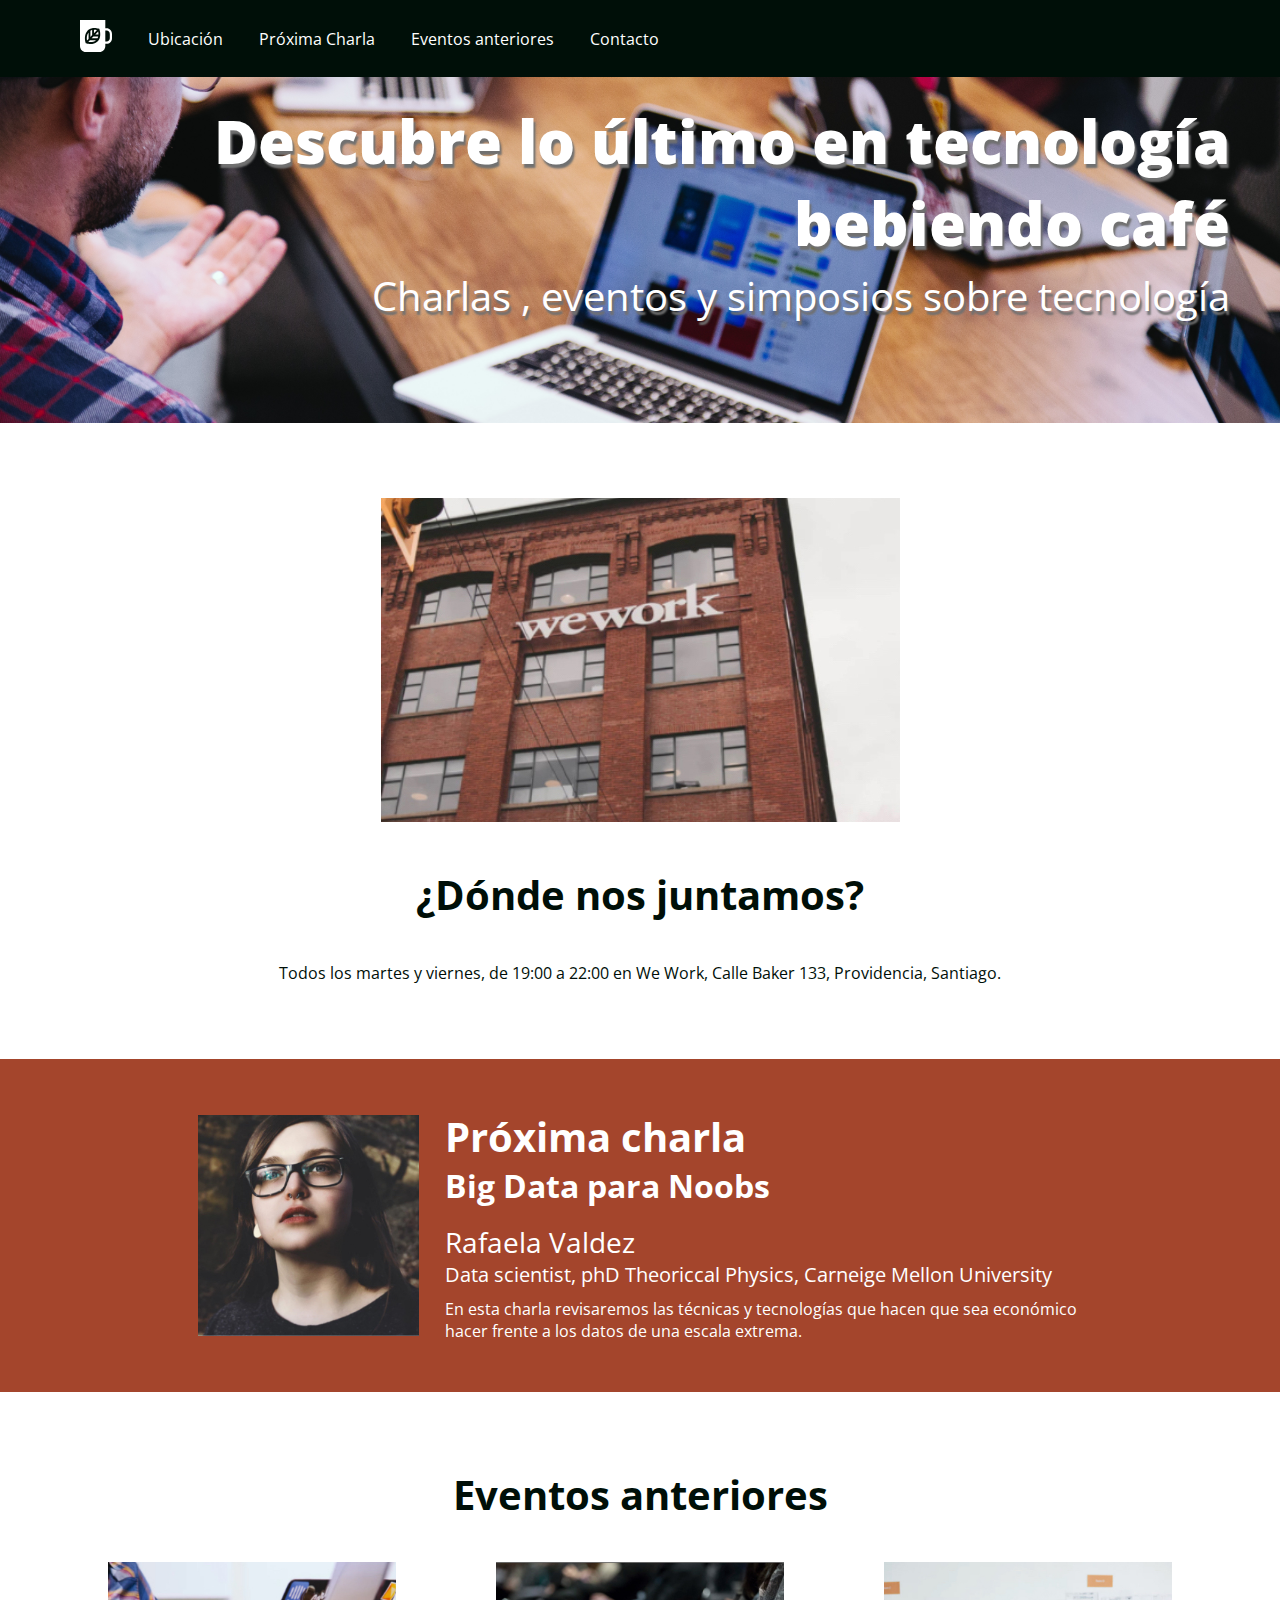
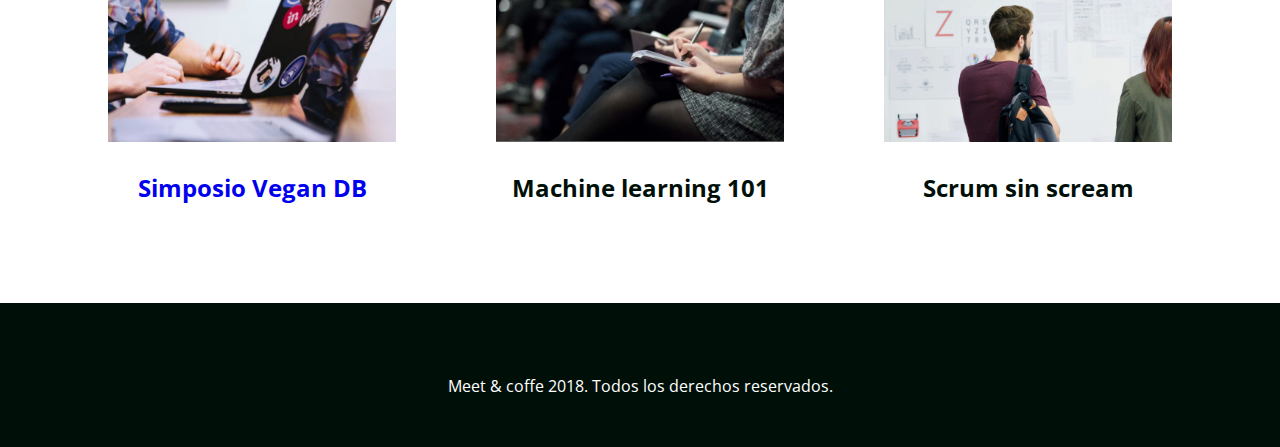
<file: index.html>
<!DOCTYPE html>
<html lang="es">

<head>
    <title>Meet & Coffee</title>
    <meta charset="UTF-8">
    <meta http-equiv="X-UA-Compatible" content="IE=edge">
    <meta name="viewport" content="width=device-width, initial-scale=1.0">
    <link rel="shortcut icon" href="/assets/img/favicon.png" type="image/x-icon">
    <meta name="author" content="Leonardo Aceituno">
    <meta name="description" content="Comparte tus conocimientos tomando café">
    <meta name="keywords" content="charlas, eventos, simposios, tecnología, co-work">

    <link rel="preconnect" href="https://fonts.gstatic.com">
    <link href="https://fonts.googleapis.com/css2?family=Open+Sans:wght@400;700;800&display=swap" rel="stylesheet">

    <link rel="stylesheet" href="/assets/css/style.css">

    <link rel="stylesheet" href="https://use.fontawesome.com/releases/v5.15.3/css/all.css"
        integrity="sha384-SZXxX4whJ79/gErwcOYf+zWLeJdY/qpuqC4cAa9rOGUstPomtqpuNWT9wdPEn2fk" crossorigin="anonymous">
</head>

<body>
    <!-- Menu -->
    <nav class="oscuro">
        <ul>
            <li class="icono"><a href="#inicio">
                    <svg xmlns="http://www.w3.org/2000/svg" viewBox="0 0 44 44">
                        <path
                            d="M11.8 26l-2.2 2.3c-.5-2.9-.7-7.5 2.2-11.2V26zm-.4 4.1c2.7.5 7.2.7 10.6-2.3h-8.5l-2.1 2.3zm5.3-16.2c-.8.2-1.7.5-2.4.9v8.5l2.4-2.6v-6.8zm2.5-.3v4.6l4-4.2c-1.1-.3-2.5-.5-4-.4zM16 25.2h8.1c.4-.8.7-1.7.9-2.6h-6.6L16 25.2zm28-6.1V25c0 4.3-3.3 7.8-7.4 7.8h-1.8v2.9c0 4.6-3.6 8.3-7.9 8.3h-19C3.6 44 0 40.3 0 35.7V0h34.8v11.4h1.8c4.1 0 7.4 3.5 7.4 7.7zm-16.2.9c.1-2.6-.4-5-.8-6.4-.2-.9-.4-1.4-.4-1.4s-.5-.2-1.4-.4c-1.4-.4-3.6-.9-6.1-.8-.8 0-1.7.1-2.5.3-.8.2-1.6.4-2.4.7-.9.4-1.7.8-2.5 1.5-.6.5-1.1 1-1.6 1.6-4.5 5.4-3.4 12.5-2.6 15.5.2.9.4 1.4.4 1.4s.5.2 1.4.4c2.8.8 9.6 2 14.7-2.7.6-.5 1.1-1.1 1.5-1.7.6-.8 1-1.7 1.4-2.6.3-.8.5-1.7.7-2.6.1-1.1.2-1.9.2-2.8zm13.2-.9c0-2.6-2-4.6-4.4-4.6h-1.8v15.1h1.8c2.4 0 4.4-2.1 4.4-4.6v-5.9zM21 20h4.4c0-1.6-.1-3-.4-4.2L21 20z" />
                    </svg>
                </a></li>
            <li><a href="#ubicacion">Ubicación</a></li>
            <li><a href="#proxima-charla">Próxima Charla</a> </li>
            <li><a href="#eventos">Eventos anteriores</a></li>
            <li><a href="#contacto">Contacto</a></li>
        </ul>
    </nav>

    <!-- Textos Hero Section  -->
    <header id="inicio" class="hero-section">
        <!-- <img src="assets/img/bg-hero.png" alt="Hero image"> -->
        <h1>Descubre lo último en tecnología bebiendo café </h1>
        <h2 class="subtitulo">Charlas , eventos y simposios sobre tecnología</h2>
    </header>

    <!-- Textos ubicación  -->
    <section id="ubicacion">
        <img src="assets/img/we-work.jpg" alt="we-work">
        <h2>¿Dónde nos juntamos?</h2>
        <p>Todos los martes y viernes, de 19:00 a 22:00 en We Work, Calle Baker 133, Providencia, Santiago.</p>
    </section>

    <!-- Textos próxima charla  -->
    <section id="proxima-charla" class="sweet-brown">
        <div class="centrado">
            <img class="charla-speaker" src="/assets/img/speaker.jpg" alt="speaker">
            <div class="charla-texto">
                <h2>Próxima charla</h2>
                <h3>Big Data para Noobs</h3>
                <h4>Rafaela Valdez</h4>
                <h5>Data scientist, phD Theoriccal Physics, Carneige Mellon
                    University</h5>
                <p>En esta charla revisaremos las técnicas y tecnologías que hacen que sea económico hacer frente a los
                    datos de una escala extrema.</p>
            </div>
        </div>
    </section>

    <!-- Textos eventos anteriores  -->
    <section id="eventos">
        <h2>Eventos anteriores</h2>
        <article class="evento">
            <a href="evento01.html">
                <img src="/assets/img/simposio-vegan.jpg" alt="simposio-vegan">
                <h3>Simposio Vegan DB</h3>
            </a>
        </article>

        <article class="evento">
            <img src="/assets/img/machine-learning.jpg" alt="machine-learning">
            <h3>Machine learning 101</h3>
        </article>

        <article class="evento">
            <img src="/assets/img/scrum-sin-scream.jpg" alt="scrum-sin-scream">
            <h3>Scrum sin scream</h3>
        </article>

    </section>

    <!-- Pie de pagina -->
    <footer id="contacto" class="oscuro">
        <a href="https://github.com"><i class="fab fa-github-square fa-5x"></i></a>
        <a href="https://twitter.com"><i class="fab fa-twitter-square fa-5x"></i></a>
        <a href="https://www.linkedin.com"><i class="fab fa-linkedin fa-5x"></i></a>
        <p>Meet & coffe 2018. Todos los derechos reservados.</p>
    </footer>
</body>

</html>
</file>
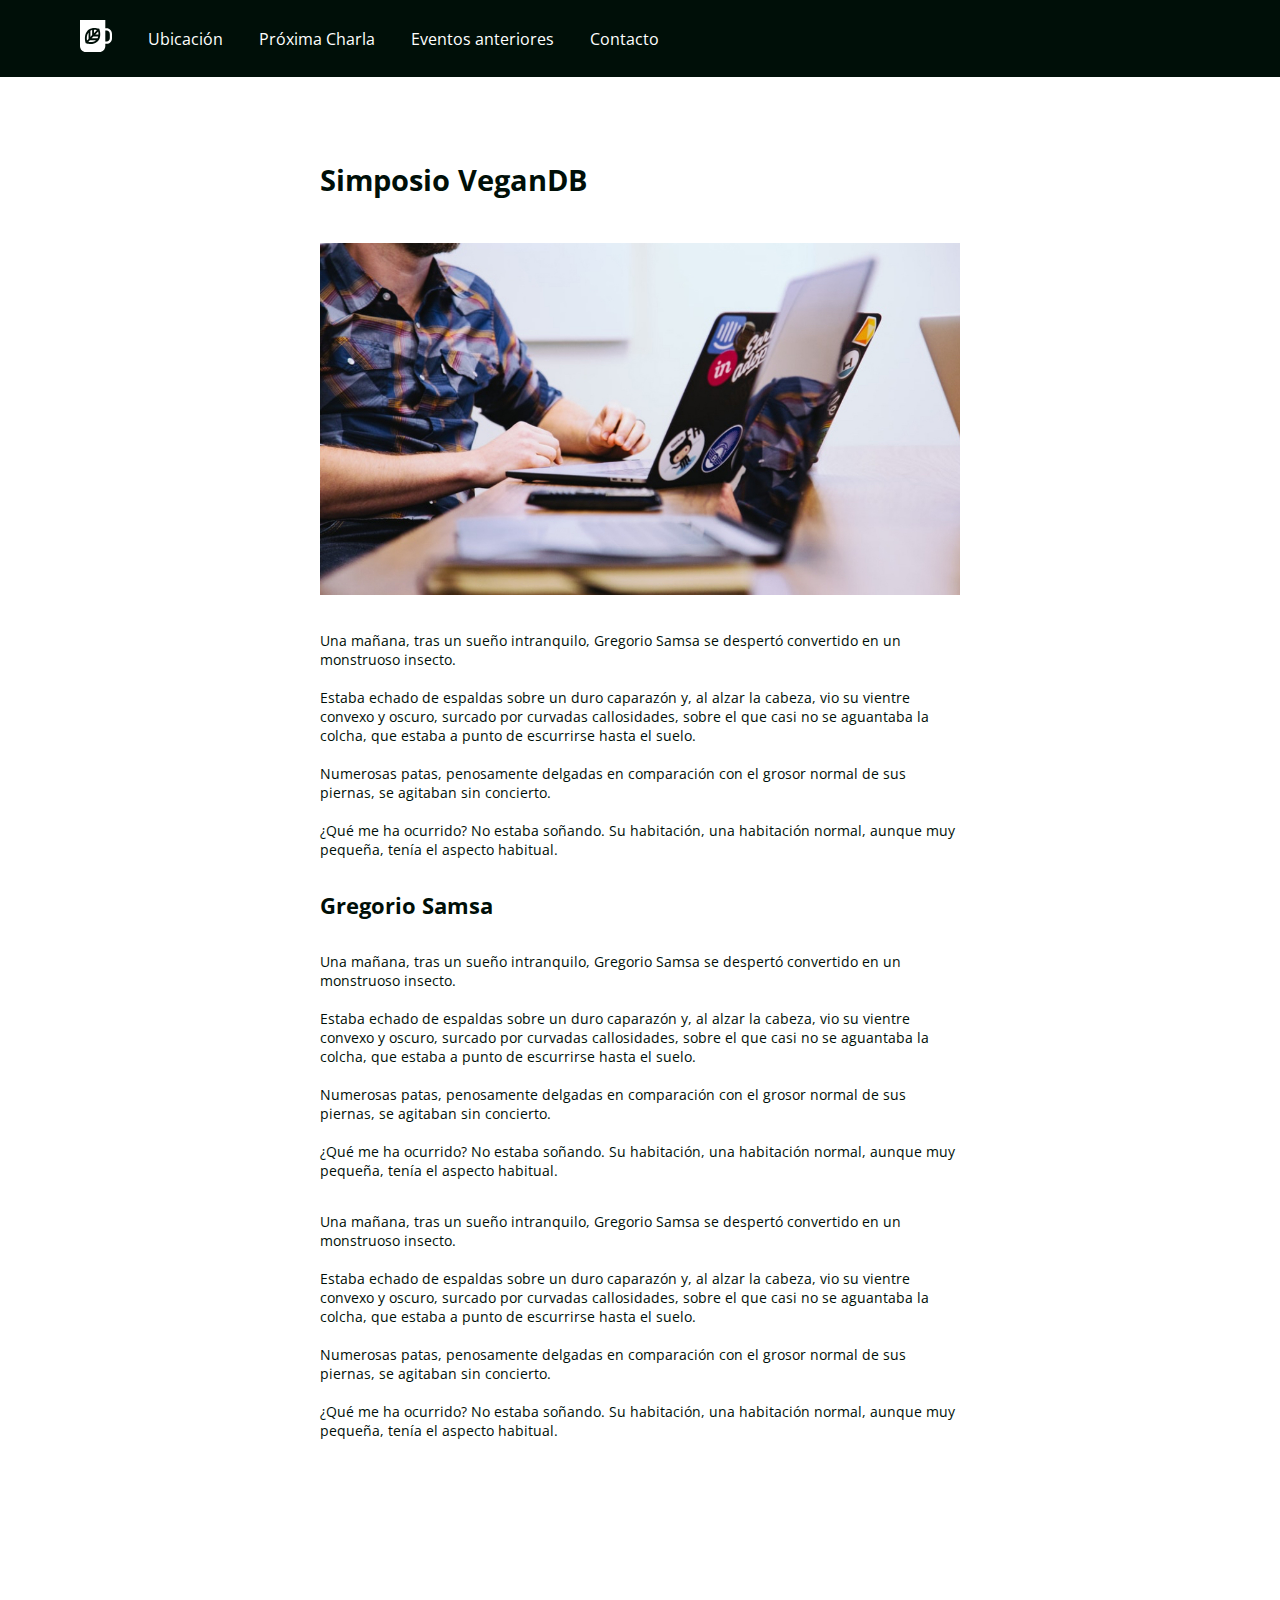
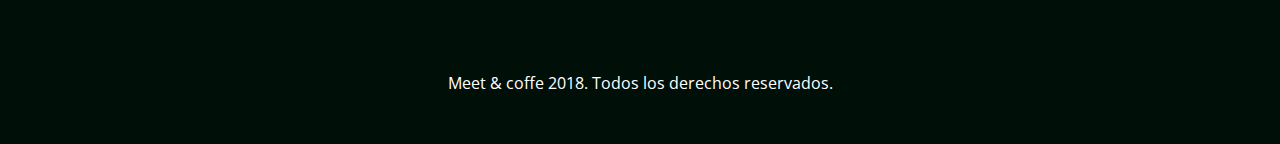
<file: evento01.html>
<!DOCTYPE html>
<html lang="es">
<head>
    <title>Meet & Coffee</title>
    <meta charset="UTF-8">
    <meta http-equiv="X-UA-Compatible" content="IE=edge">
    <meta name="viewport" content="width=device-width, initial-scale=1.0">
    <link rel="shortcut icon" href="favicon.png" type="image/x-icon">
    <meta name="author" content="Leonardo Aceituno">
    <meta name="description" content="Comparte tus conocimientos tomando café">
    <meta name="keywords" content="charlas, eventos, simposios, tecnología, co-work">
   
    <link rel="preconnect" href="https://fonts.gstatic.com">
    <link href="https://fonts.googleapis.com/css2?family=Open+Sans:wght@400;700;800&display=swap" rel="stylesheet">

    <link rel="stylesheet" href="/assets/css/style.css">

    <link rel="stylesheet" href="https://use.fontawesome.com/releases/v5.15.3/css/all.css" integrity="sha384-SZXxX4whJ79/gErwcOYf+zWLeJdY/qpuqC4cAa9rOGUstPomtqpuNWT9wdPEn2fk" crossorigin="anonymous">
</head>
<body>
    <!-- Menu -->
    <nav class="oscuro">
        <ul>
            <li class="icono"><a href="index.html#inicio">
                <svg xmlns="http://www.w3.org/2000/svg" viewBox="0 0 44 44"><path d="M11.8 26l-2.2 2.3c-.5-2.9-.7-7.5 2.2-11.2V26zm-.4 4.1c2.7.5 7.2.7 10.6-2.3h-8.5l-2.1 2.3zm5.3-16.2c-.8.2-1.7.5-2.4.9v8.5l2.4-2.6v-6.8zm2.5-.3v4.6l4-4.2c-1.1-.3-2.5-.5-4-.4zM16 25.2h8.1c.4-.8.7-1.7.9-2.6h-6.6L16 25.2zm28-6.1V25c0 4.3-3.3 7.8-7.4 7.8h-1.8v2.9c0 4.6-3.6 8.3-7.9 8.3h-19C3.6 44 0 40.3 0 35.7V0h34.8v11.4h1.8c4.1 0 7.4 3.5 7.4 7.7zm-16.2.9c.1-2.6-.4-5-.8-6.4-.2-.9-.4-1.4-.4-1.4s-.5-.2-1.4-.4c-1.4-.4-3.6-.9-6.1-.8-.8 0-1.7.1-2.5.3-.8.2-1.6.4-2.4.7-.9.4-1.7.8-2.5 1.5-.6.5-1.1 1-1.6 1.6-4.5 5.4-3.4 12.5-2.6 15.5.2.9.4 1.4.4 1.4s.5.2 1.4.4c2.8.8 9.6 2 14.7-2.7.6-.5 1.1-1.1 1.5-1.7.6-.8 1-1.7 1.4-2.6.3-.8.5-1.7.7-2.6.1-1.1.2-1.9.2-2.8zm13.2-.9c0-2.6-2-4.6-4.4-4.6h-1.8v15.1h1.8c2.4 0 4.4-2.1 4.4-4.6v-5.9zM21 20h4.4c0-1.6-.1-3-.4-4.2L21 20z"/></svg>
			</a></li>
			<li><a href="index.html#ubicacion">Ubicación</a></li>
			<li><a href="index.html#proxima-charla">Próxima Charla</a> </li>
			<li><a href="index.html#eventos">Eventos anteriores</a></li>
			<li><a href="#contacto">Contacto</a></li>
		</ul>
	</nav>

    <header>

    </header>
    
    <section class="simposio_vegan">
        <div class="texto">
            <h1>Simposio VeganDB</h1>
        
            <img src="/assets/img/post-1.jpg" alt="post-1">

            <p>
                Una mañana, tras un sueño intranquilo, Gregorio Samsa se despertó convertido en un monstruoso insecto.<br>
                <br>Estaba echado de espaldas sobre un duro caparazón y, al alzar la cabeza, vio su vientre convexo y oscuro, surcado por curvadas callosidades, sobre el que casi no se aguantaba la colcha, que estaba a punto de escurrirse hasta el suelo.<br> 
                <br>Numerosas patas, penosamente delgadas en comparación con el grosor normal de sus piernas, se agitaban sin concierto.<br> 
                <br>¿Qué me ha ocurrido? No estaba soñando. Su habitación, una habitación normal, aunque muy pequeña, tenía el aspecto habitual.<br>
            </p>
        
            <h2>Gregorio Samsa</h2>

            <p>
                Una mañana, tras un sueño intranquilo, Gregorio Samsa se despertó convertido en un monstruoso insecto.<br>
                <br>Estaba echado de espaldas sobre un duro caparazón y, al alzar la cabeza, vio su vientre convexo y oscuro, surcado por curvadas callosidades, sobre el que casi no se aguantaba la colcha, que estaba a punto de escurrirse hasta el suelo.<br> 
                <br>Numerosas patas, penosamente delgadas en comparación con el grosor normal de sus piernas, se agitaban sin concierto.<br> 
                <br>¿Qué me ha ocurrido? No estaba soñando. Su habitación, una habitación normal, aunque muy pequeña, tenía el aspecto habitual.<br>
            </p>
            <p>
                Una mañana, tras un sueño intranquilo, Gregorio Samsa se despertó convertido en un monstruoso insecto.<br>
                <br>Estaba echado de espaldas sobre un duro caparazón y, al alzar la cabeza, vio su vientre convexo y oscuro, surcado por curvadas callosidades, sobre el que casi no se aguantaba la colcha, que estaba a punto de escurrirse hasta el suelo.<br> 
                <br>Numerosas patas, penosamente delgadas en comparación con el grosor normal de sus piernas, se agitaban sin concierto.<br> 
                <br>¿Qué me ha ocurrido? No estaba soñando. Su habitación, una habitación normal, aunque muy pequeña, tenía el aspecto habitual.<br>
            </p>
        </div>
    </section>



    <!-- Pie de pagina -->
	<footer id="contacto" class="oscuro">
		<a href="https://github.com"><i class="fab fa-github-square fa-5x"></i></a>
		<a href="https://twitter.com"><i class="fab fa-twitter-square fa-5x"></i></a>
		<a href="https://www.linkedin.com"><i class="fab fa-linkedin fa-5x"></i></a>
	    <p>Meet & coffe 2018. Todos los derechos reservados.</p>
	</footer>
</body>
</html>
</file>
<file: assets/css/style.css>
body {
    text-align: center;
    color: #000f08;
    margin: 0;
    font-family: 'Open Sans', sans-serif;
}

body * {
    margin: 0;
    border: 0;
    padding: 0;
}

section,
footer {
    margin-top: 75px;
}

footer {
    padding: 50px;
}

h1 {
    font-weight: 800;
    font-size: 3.75em;
    margin-bottom: 0.25rem;
}

h2 {
    font-weight: 700;
    font-size: 2.5em;
}

h3 {
    font-size: 2em;
}

h4 {
    font-size: 1.75em;
}

h5 {
    font-size: 1.25em;
}

#ubicacion h2 {
    margin: 1em auto;
}

.sweet-brown h3,
.sweet-brown h5 {
    margin-bottom: 0.5em;
}

.subtitulo,
h4,
h5 {
    font-weight: 400;
}

.subtitulo {
    font-weight: 400;
}

.icono {
    width: 2rem;
}

.icono svg {
    fill: #FFFFFF;
}

.oscuro {
    background: #000f08;
    color: #ffffff;
}

.oscuro a {
    color: #ffffff;
    text-decoration: none;
}

.sweet-brown {
    text-align: left;
    background: #a4452c;
    color: #ffffff;
    padding: 50px;
    white-space: nowrap;
}

.hero-section {
    background-image: url("/assets/img/bg-hero.png");
    background-repeat: no-repeat;
    background-size: cover;
    color: #ffffff;
    text-align: right;
    text-shadow: 0.125em 0.25em 0.125em #707070;
    padding: 6.25rem 3.125rem;
}

.centrado {
    width: 75%;
    margin: 0 auto;
}

.charla-speaker,
.charla-texto,
.evento {
    display: inline-block;
}

.charla-speaker {
    width: 25%;
    vertical-align: middle;
}

.charla-texto {
    width: 72.5%;
    vertical-align: middle;
    margin-left: 2.5%;
    white-space: normal;
}

#eventos h2 {
    margin-bottom: 1em;
}

#eventos h3 {
    font-size: 1.5em;
    margin: 1em auto;
}

.evento {
    width: 30%;
}

.evento img {
    width: 75%;
}

nav {
    text-align: left;
    padding: 1.25rem 4rem;
    position: fixed;
    width: 100vw;
    top: 0;
}

nav ul {
    list-style-type: none;
    
}

nav ul li {
    margin: 0 1em;
    vertical-align: middle;
    display: inline-block;
}

footer i {
    margin: 0 0.25em 0.5em 0.25em;
}

.simposio_vegan {
    width: 50%;
    margin: 10rem auto;
    text-align: left;
    font-weight: 400;
}

.simposio_vegan img {
    margin-top: 2.5rem;
    width: 100%;
}

.simposio_vegan h1 {
    font-size: 2em;
    font-weight: 700;
}

.simposio_vegan h2 {
    font-size: 1.5em;
    font-weight: 700;
}

.texto {
    font-size: 0.9rem;
}

.texto p {
    margin: 2rem auto;
}

.evento a:link {
    text-decoration: none;
}

.evento a:visited {
    text-decoration: none;
    color: #a4452c;
}

.evento a:hover {
    text-decoration: underline;
    color: dodgerblue;
}

.evento a:active {
    text-decoration: underline;
}
</file>
